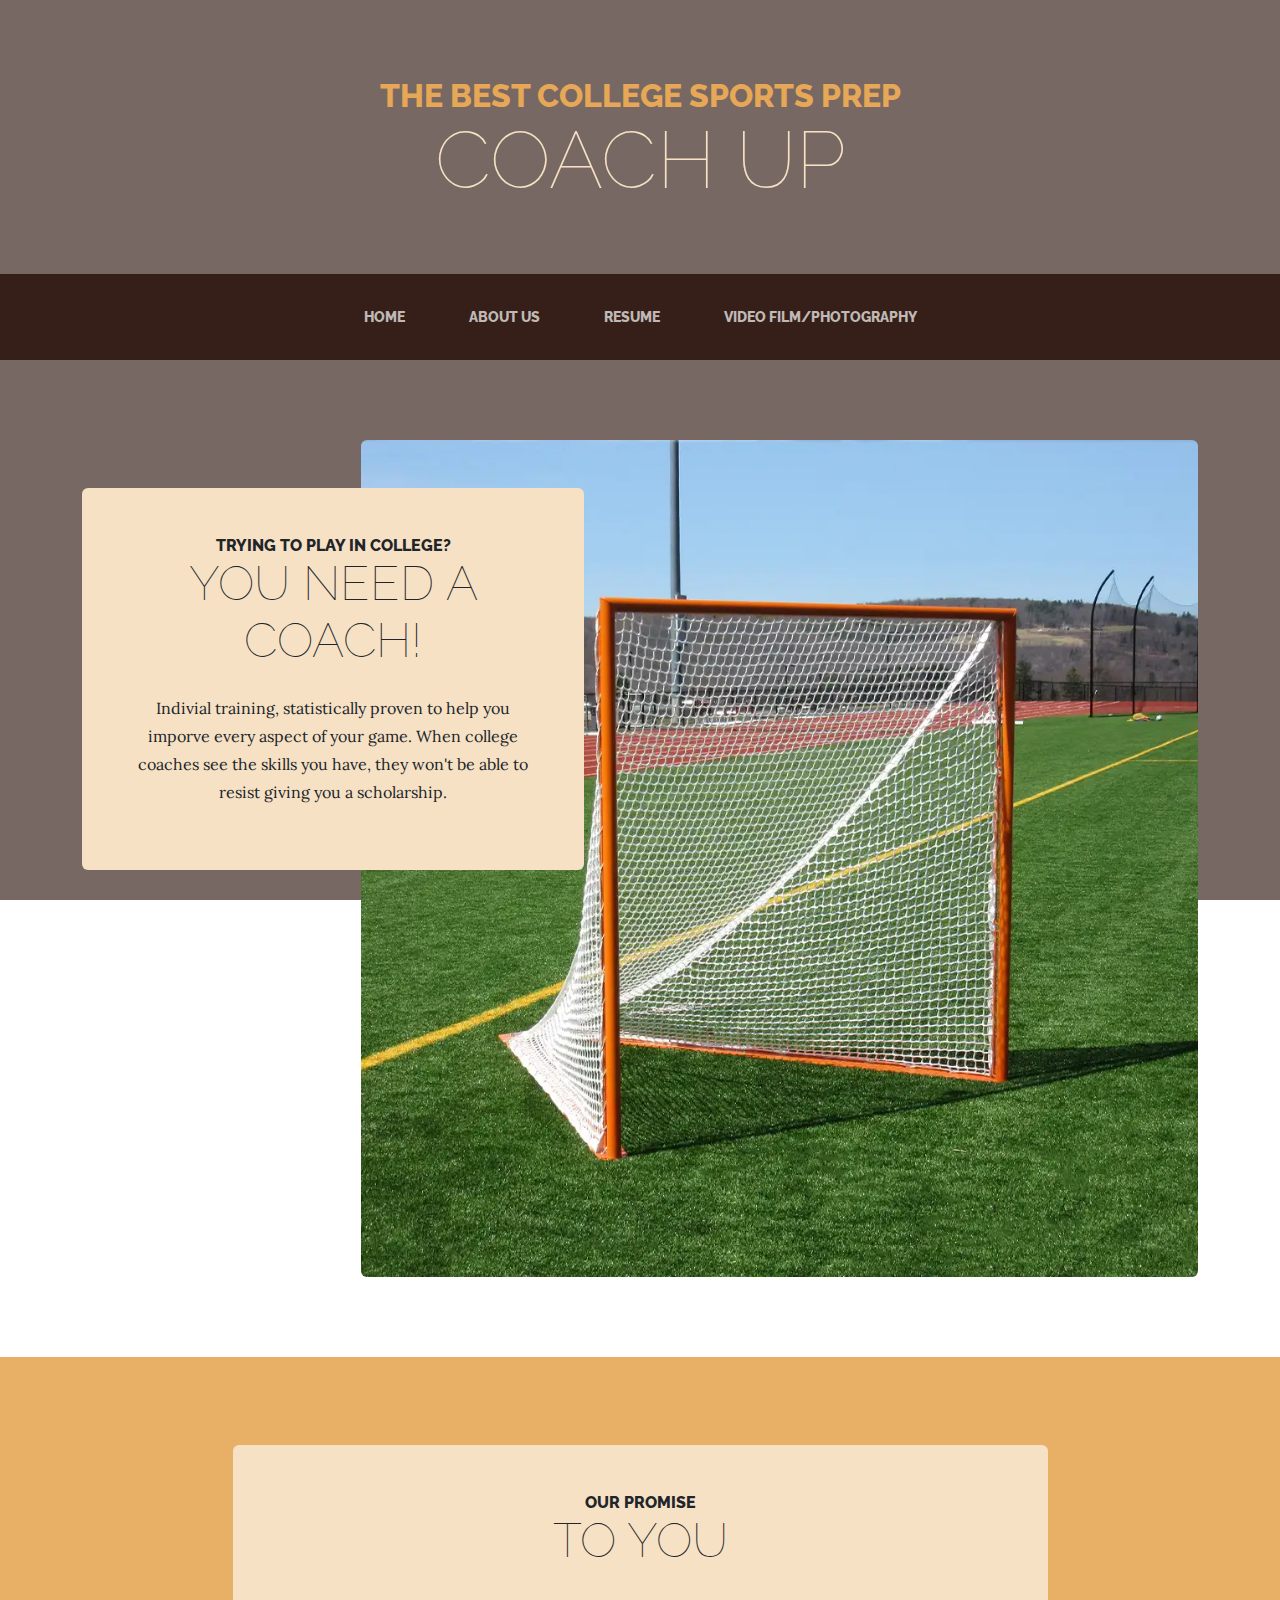
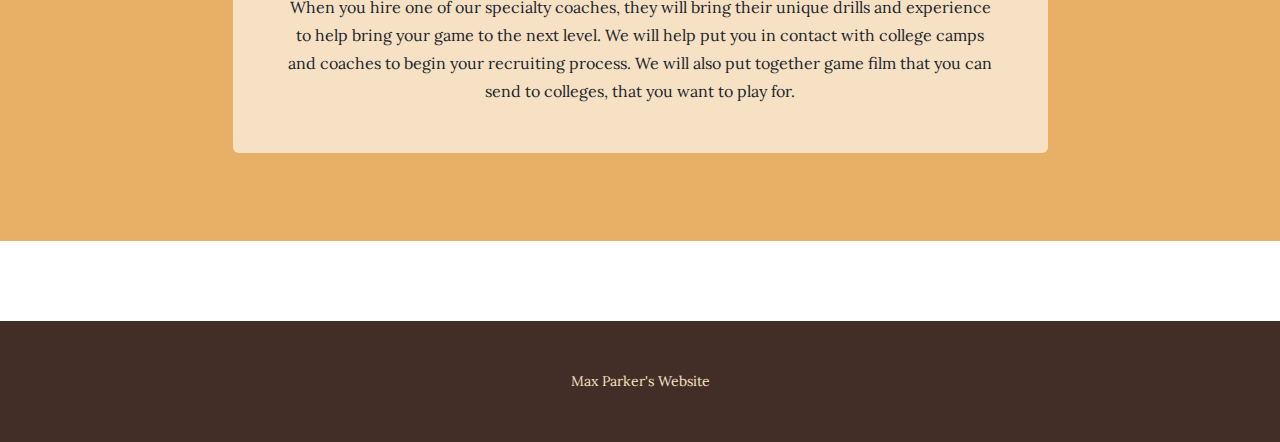
<file: index.html>
<!DOCTYPE html>
<html lang="en">
    <head>
        <meta charset="utf-8" />
        <meta name="viewport" content="width=device-width, initial-scale=1, shrink-to-fit=no" />
        <meta name="description" content="" />
        <meta name="author" content="" />
        <title> Max Parker Lacrosse Coach</title>
        <link rel="icon" type="image/x-icon" href="assets/favicon.ico" />
        <!-- Google fonts-->
        <link href="https://fonts.googleapis.com/css?family=Raleway:100,100i,200,200i,300,300i,400,400i,500,500i,600,600i,700,700i,800,800i,900,900i" rel="stylesheet" />
        <link href="https://fonts.googleapis.com/css?family=Lora:400,400i,700,700i" rel="stylesheet" />
        <!-- Core theme CSS (includes Bootstrap)-->
        <link href="css/styles.css" rel="stylesheet" />
        
    </head>
    <body>
        <header>
            <h1 class="site-heading text-center text-faded d-none d-lg-block">
                <span class="site-heading-upper text-primary mb-3">The Best College Sports Prep</span>
                <span class="site-heading-lower">Coach Up</span>
            </h1>
        </header>
        <!-- Navigation-->
        <nav class="navbar navbar-expand-lg navbar-dark py-lg-4" id="mainNav">
            <div class="container">
                <a class="navbar-brand text-uppercase fw-bold d-lg-none" href="index.html">Start Bootstrap</a>
                <button class="navbar-toggler" type="button" data-bs-toggle="collapse" data-bs-target="#navbarSupportedContent" aria-controls="navbarSupportedContent" aria-expanded="false" aria-label="Toggle navigation"><span class="navbar-toggler-icon"></span></button>
                <div class="collapse navbar-collapse" id="navbarSupportedContent">
                    <ul class="navbar-nav mx-auto">
                        <li class="nav-item px-lg-4"><a class="nav-link text-uppercase" href="index.html">Home</a></li>
                        <li class="nav-item px-lg-4"><a class="nav-link text-uppercase" href="aboutus.html">About Us</a></li>
                        <li class="nav-item px-lg-4"><a class="nav-link text-uppercase" href="resume.html">Resume</a></li>
                        <li class="nav-item px-lg-4"><a class="nav-link text-uppercase" href="video.html">Video Film/Photography</a></li>
                    </ul>
                </div>
            </div>
        </nav>
        <section class="page-section clearfix">
            <div class="container">
                <div class="intro">
                    <img class="intro-img img-fluid mb-3 mb-lg-0 rounded" src="assets/img/goal.webp" alt="..." />
                    <div class="intro-text left-0 text-center bg-faded p-5 rounded">
                        <h2 class="section-heading mb-4">
                            <span class="section-heading-upper">Trying to play in college?</span>
                            <span class="section-heading-lower">You Need A Coach! </span>
                        </h2>
                        <p class="mb-3">Indivial training, statistically proven to help you imporve every aspect of your game. When college coaches see the skills you have, they won't be able to resist giving you a scholarship.</p>
                        
                    </div>
                </div>
            </div>
        </section>
        <section class="page-section cta">
            <div class="container">
                <div class="row">
                    <div class="col-xl-9 mx-auto">
                        <div class="cta-inner bg-faded text-center rounded">
                            <h2 class="section-heading mb-4">
                                <span class="section-heading-upper">Our Promise</span>
                                <span class="section-heading-lower">To You</span>
                            </h2>
                            <p class="mb-0">When you hire one of our specialty coaches, they will bring their unique drills and experience to help bring your game to the next level. We will help put you in contact with college camps and coaches to begin your recruiting process. We will also put together game film that you can send to colleges, that you want to play for.</p>
                        </div>
                    </div>
                </div>
            </div>
        </section>
        <footer class="footer text-faded text-center py-5">
            <div class="container"><p class="m-0 small">Max Parker's Website</p></div>
        </footer>
        <!-- Bootstrap core JS-->
        <script src="https://cdn.jsdelivr.net/npm/bootstrap@5.2.3/dist/js/bootstrap.bundle.min.js"></script>
        <!-- Core theme JS-->
        <script src="js/scripts.js"></script>
    </body>
</html>
</file>
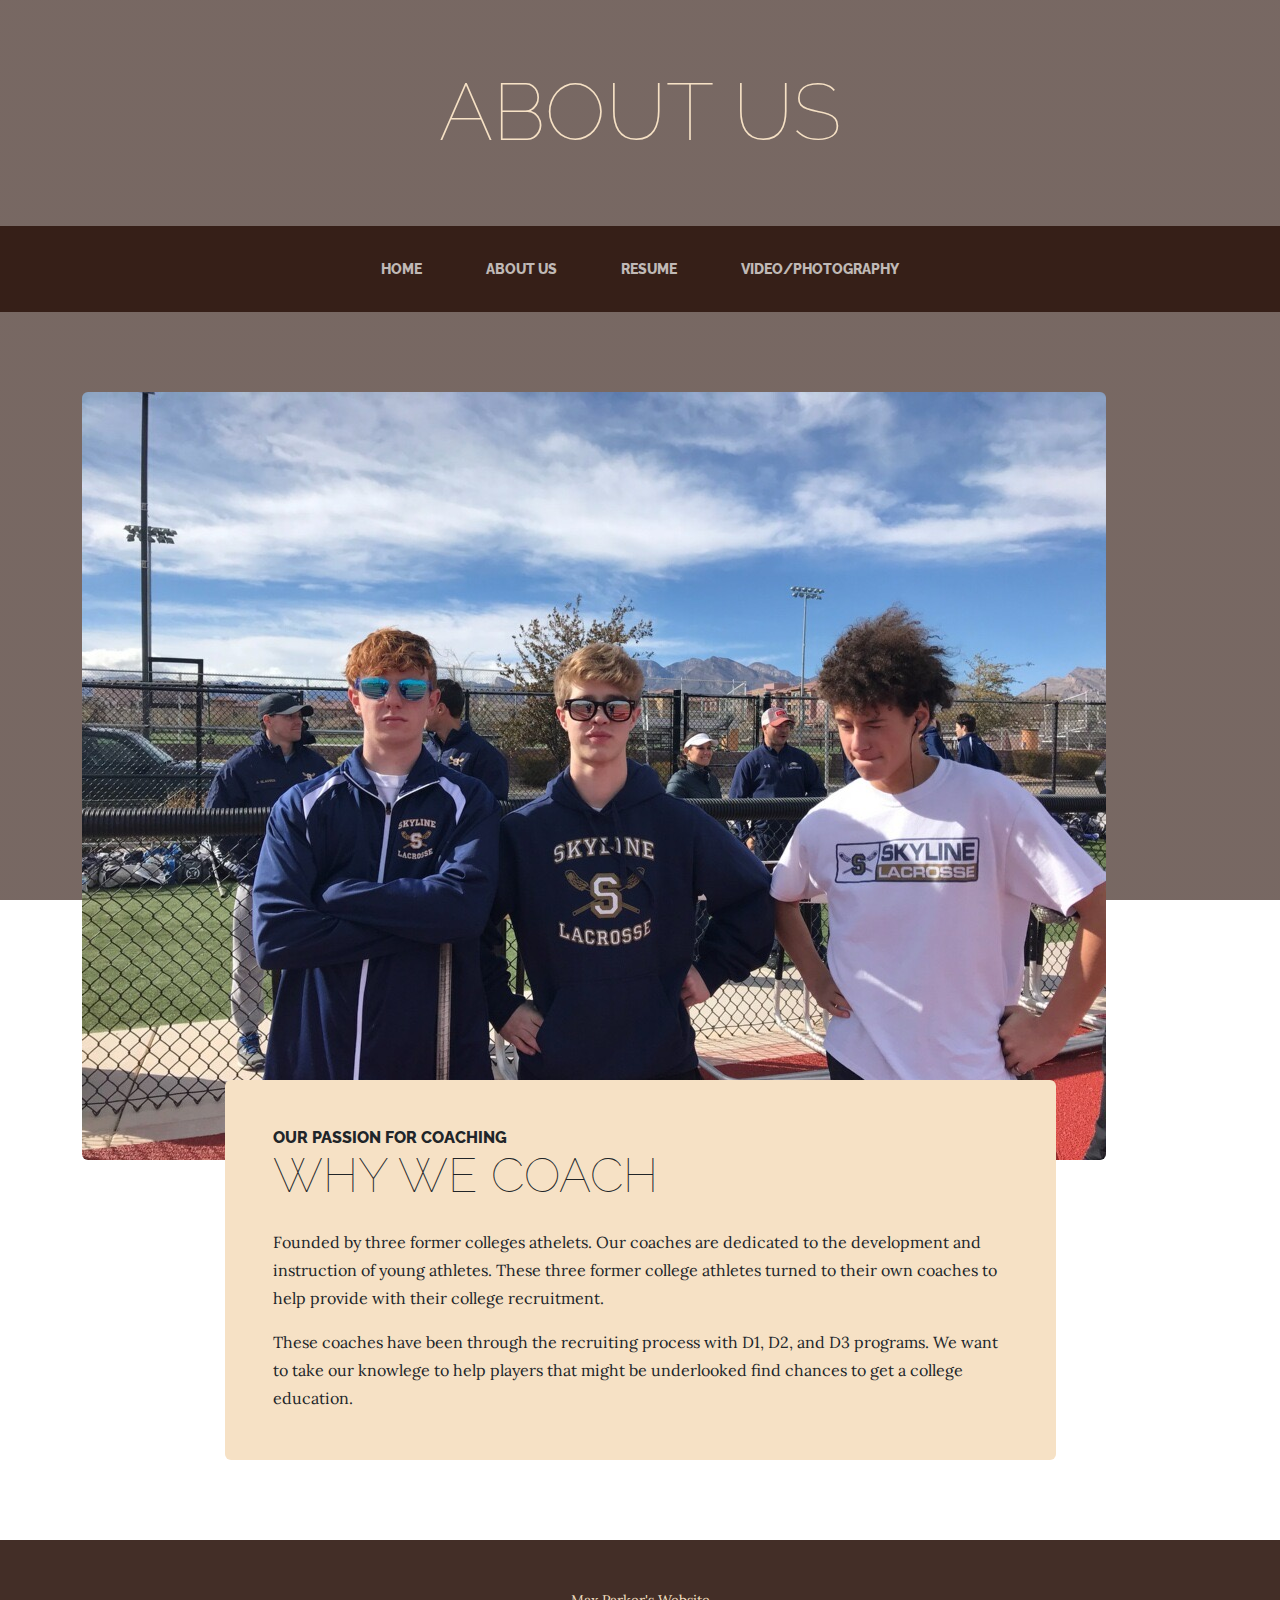
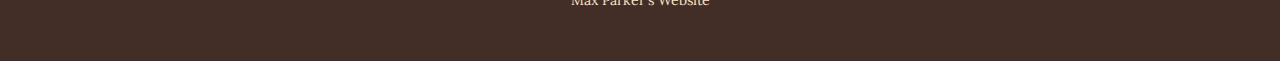
<file: aboutus.html>
<!DOCTYPE html>
<html lang="en">
    <head>
        <meta charset="utf-8" />
        <meta name="viewport" content="width=device-width, initial-scale=1, shrink-to-fit=no" />
        <meta name="description" content="" />
        <meta name="author" content="" />
        <title>Max Parker About Us</title>
        <link rel="icon" type="image/x-icon" href="assets/favicon.ico" />
        <!-- Google fonts-->
        <link href="https://fonts.googleapis.com/css?family=Raleway:100,100i,200,200i,300,300i,400,400i,500,500i,600,600i,700,700i,800,800i,900,900i" rel="stylesheet" />
        <link href="https://fonts.googleapis.com/css?family=Lora:400,400i,700,700i" rel="stylesheet" />
        <!-- Core theme CSS (includes Bootstrap)-->
        <link href="css/styles.css" rel="stylesheet" />
    </head>
    <body>
        <header>
            <h1 class="site-heading text-center text-faded d-none d-lg-block">
                <span class="site-heading-upper text-primary mb-3"></span>
                <span class="site-heading-lower">About Us</span>
            </h1>
        </header>
        <!-- Navigation-->
        <nav class="navbar navbar-expand-lg navbar-dark py-lg-4" id="mainNav">
            <div class="container">
                <a class="navbar-brand text-uppercase fw-bold d-lg-none" href="index.html">Start Bootstrap</a>
                <button class="navbar-toggler" type="button" data-bs-toggle="collapse" data-bs-target="#navbarSupportedContent" aria-controls="navbarSupportedContent" aria-expanded="false" aria-label="Toggle navigation"><span class="navbar-toggler-icon"></span></button>
                <div class="collapse navbar-collapse" id="navbarSupportedContent">
                    <ul class="navbar-nav mx-auto">
                        <li class="nav-item px-lg-4"><a class="nav-link text-uppercase" href="index.html">Home</a></li>
                        <li class="nav-item px-lg-4"><a class="nav-link text-uppercase" href="aboutus.html">About Us</a></li>
                        <li class="nav-item px-lg-4"><a class="nav-link text-uppercase" href="resume.html">Resume</a></li>
                        <li class="nav-item px-lg-4"><a class="nav-link text-uppercase" href="video.html">Video/Photography</a></li>
                    </ul>
                </div>
            </div>
        </nav>
        <section class="page-section about-heading">
            <div class="container">
                <img class="img-fluid rounded about-heading-img mb-3 mb-lg-0" src="assets/img/highschool.JPG" alt="..." />
                <div class="about-heading-content">
                    <div class="row">
                        <div class="col-xl-9 col-lg-10 mx-auto">
                            <div class="bg-faded rounded p-5">
                                <h2 class="section-heading mb-4">
                                    <span class="section-heading-upper">Our passion for coaching</span>
                                    <span class="section-heading-lower">Why We Coach</span>
                                </h2>
                                <p>Founded by three former colleges athelets. Our coaches are dedicated to the development and instruction of young athletes. These three former college athletes turned to their own coaches to help provide with their college recruitment. </p>
                                <p class="mb-0">
                                    These coaches have been through the recruiting process with D1, D2, and D3 programs. We want to take our knowlege to help players that might be underlooked find chances to get a college education. 
                                </p>
                            </div>
                        </div>
                    </div>
                </div>
            </div>
        </section>
        <footer class="footer text-faded text-center py-5">
            <div class="container"><p class="m-0 small">Max Parker's Website</p></div>
        </footer>
        <!-- Bootstrap core JS-->
        <script src="https://cdn.jsdelivr.net/npm/bootstrap@5.2.3/dist/js/bootstrap.bundle.min.js"></script>
        <!-- Core theme JS-->
        <script src="js/scripts.js"></script>
    </body>
</html>
</file>
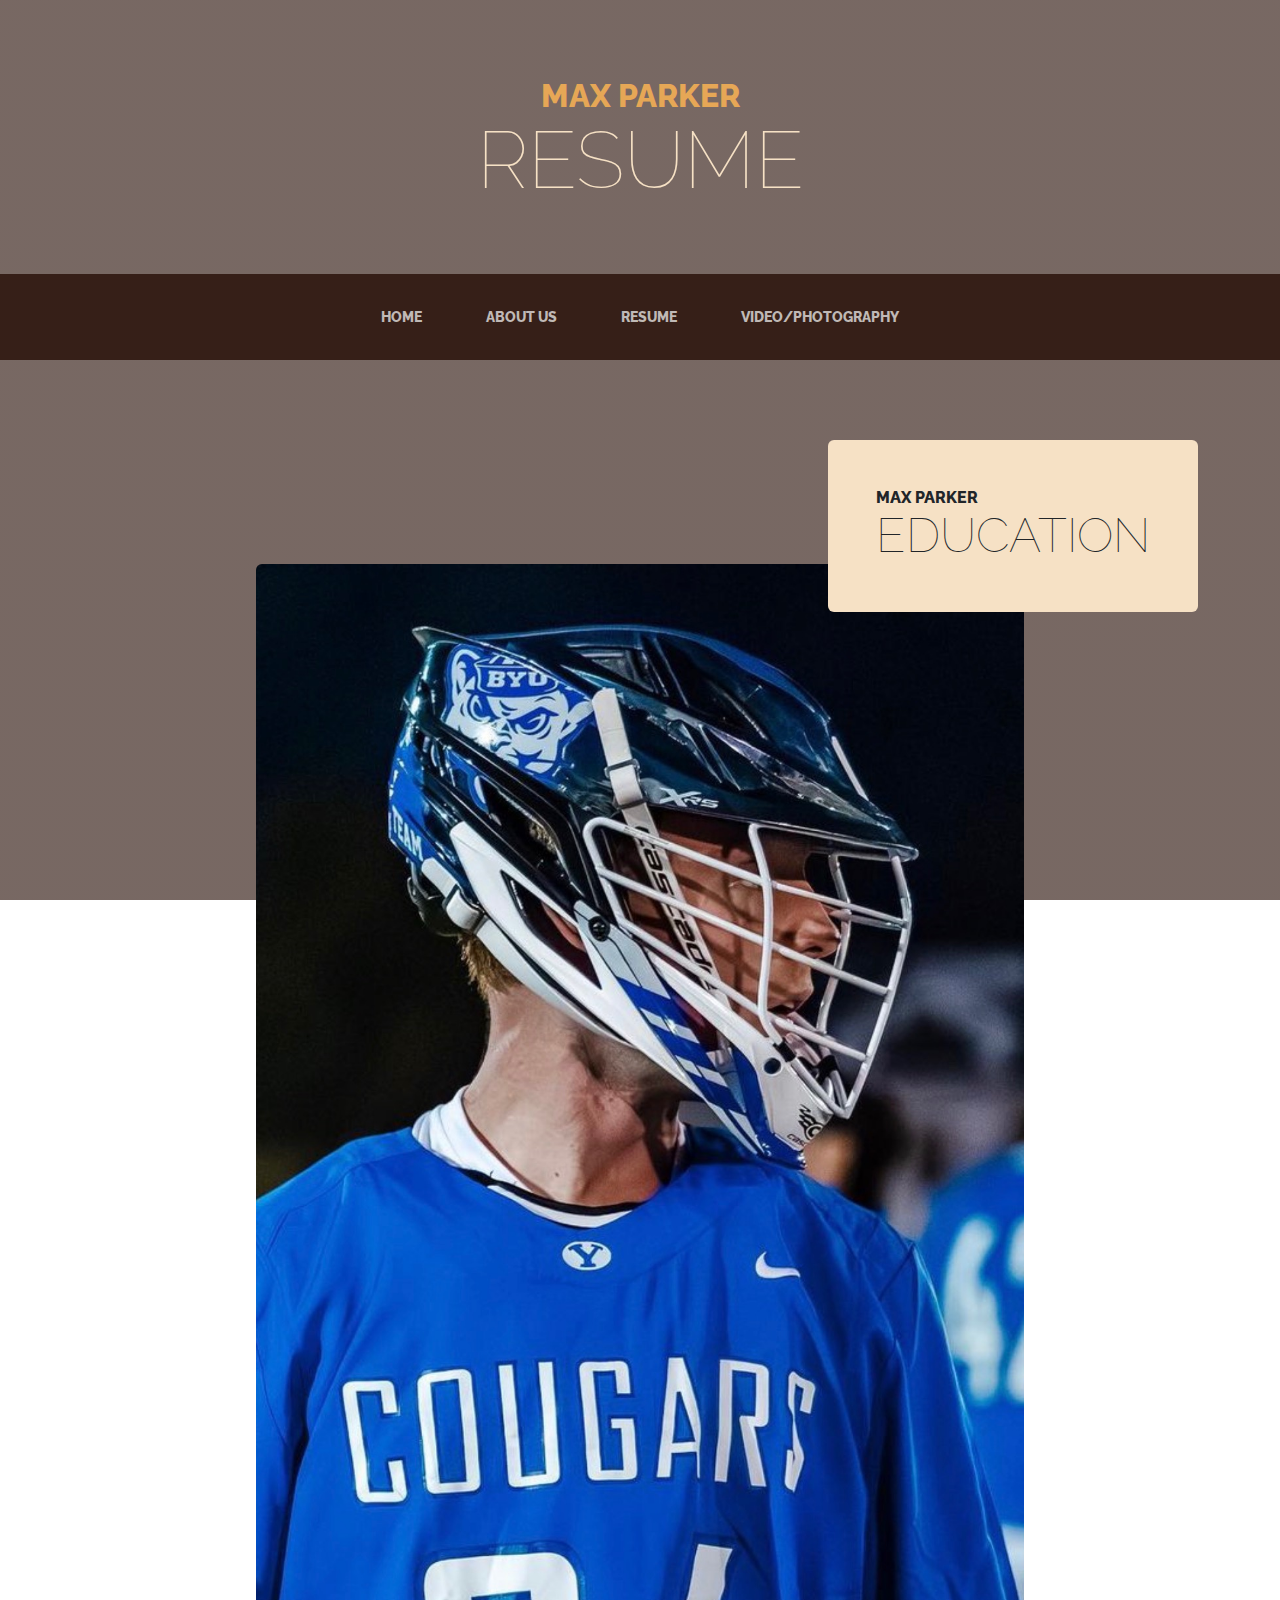
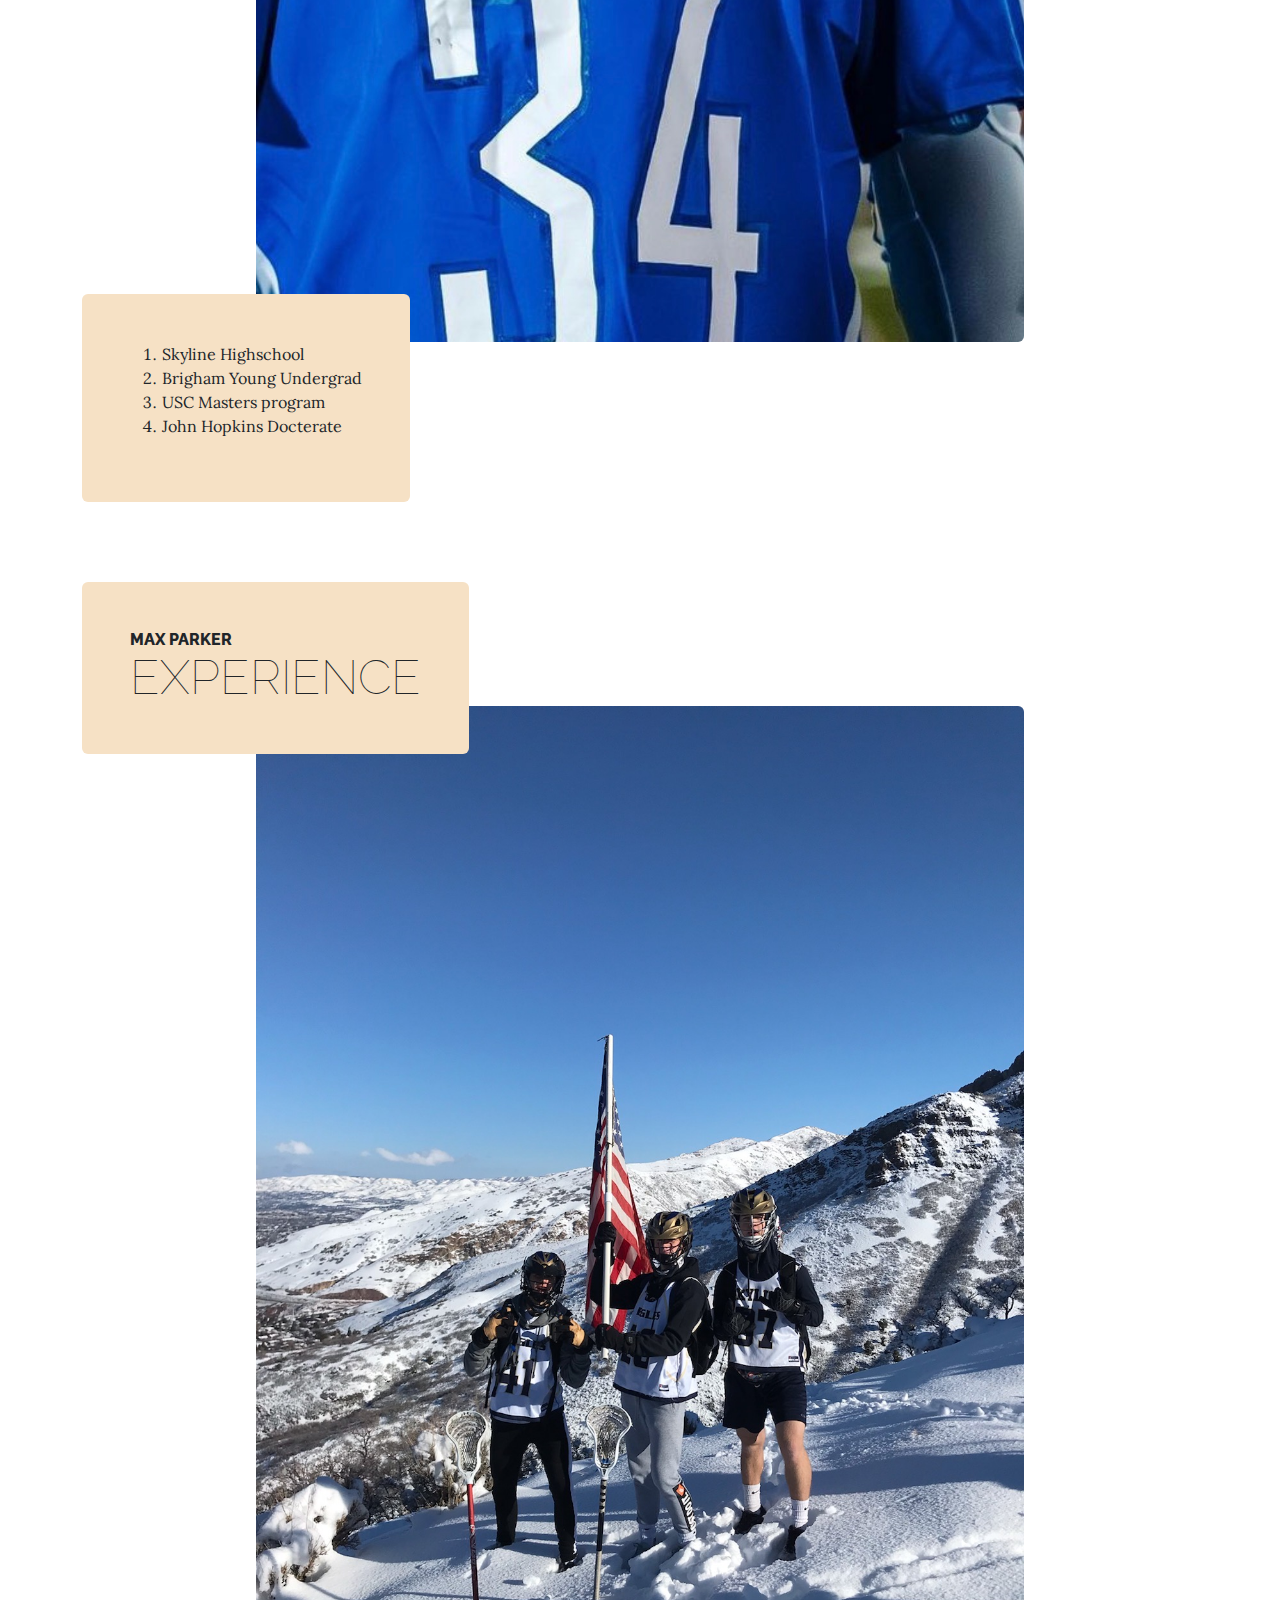
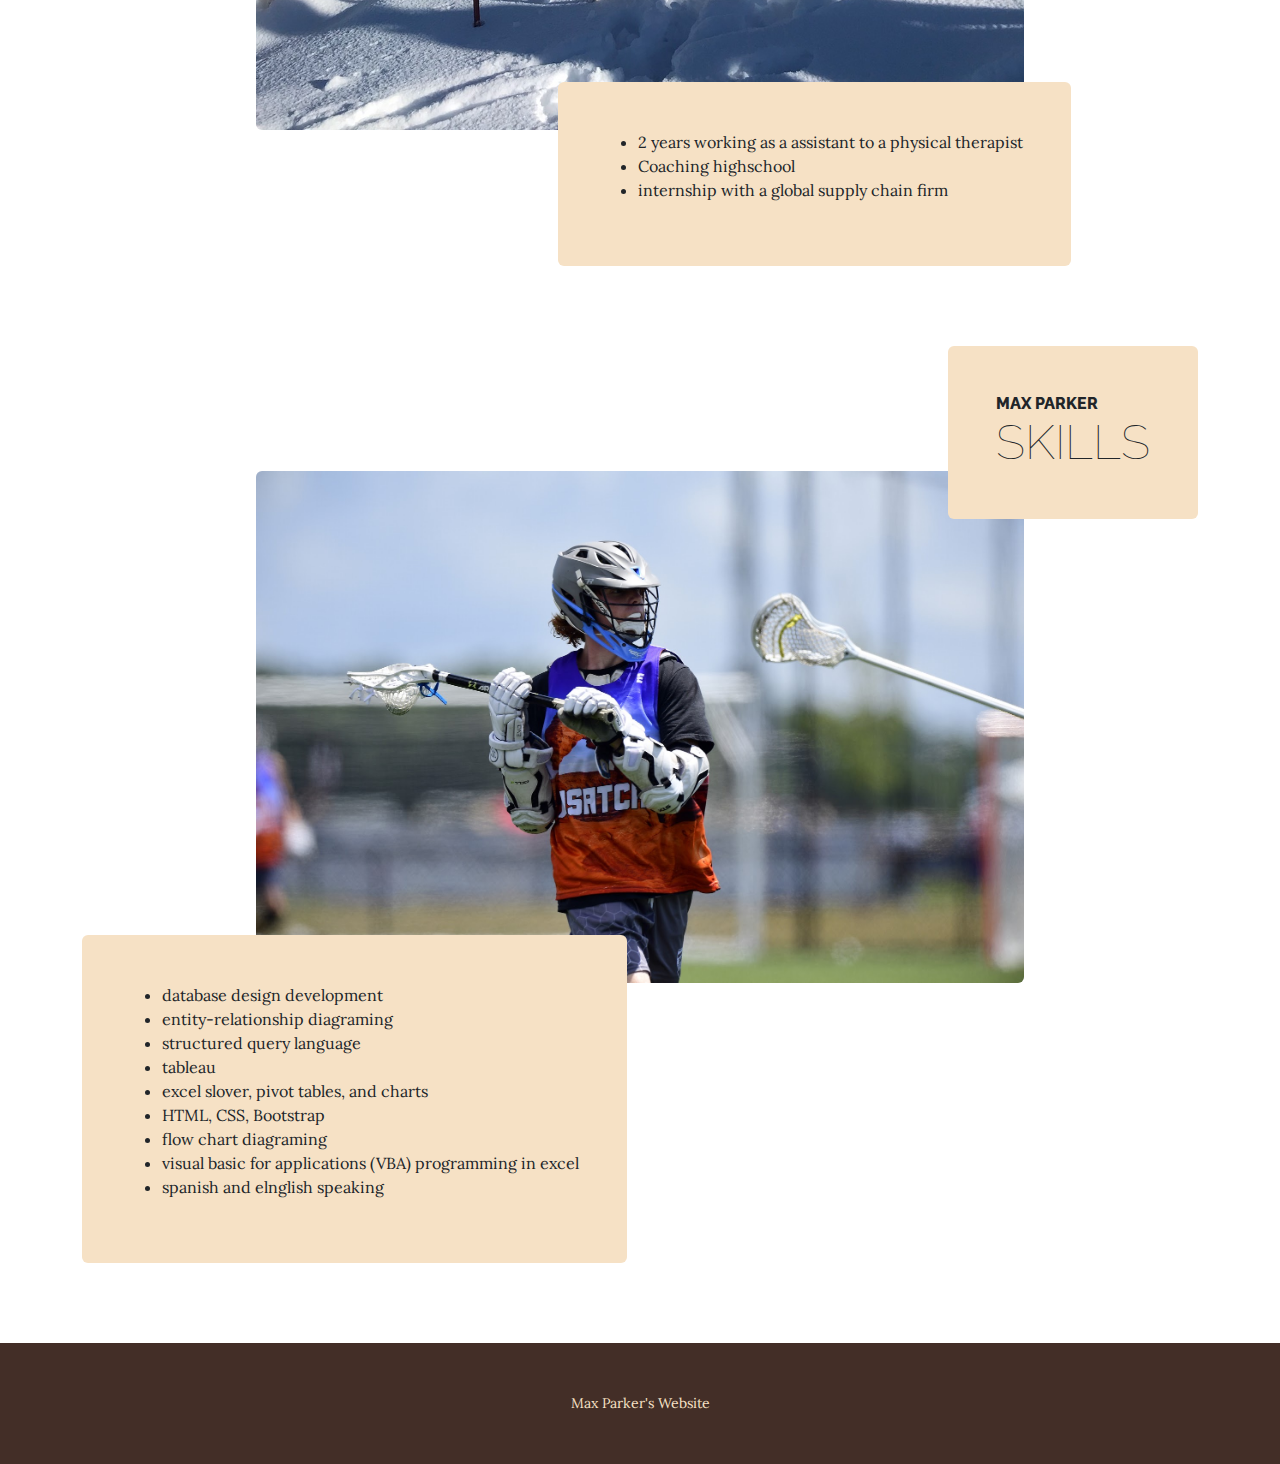
<file: resume.html>
<!DOCTYPE html>
<html lang="en">
    <head>
        <meta charset="utf-8" />
        <meta name="viewport" content="width=device-width, initial-scale=1, shrink-to-fit=no" />
        <meta name="description" content="" />
        <meta name="author" content="" />
        <title>Max Parker Resumer</title>
        <link rel="icon" type="image/x-icon" href="assets/favicon.ico" />
        <!-- Google fonts-->
        <link href="https://fonts.googleapis.com/css?family=Raleway:100,100i,200,200i,300,300i,400,400i,500,500i,600,600i,700,700i,800,800i,900,900i" rel="stylesheet" />
        <link href="https://fonts.googleapis.com/css?family=Lora:400,400i,700,700i" rel="stylesheet" />
        <!-- Core theme CSS (includes Bootstrap)-->
        <link href="css/styles.css" rel="stylesheet" />
    </head>
    <body>
        <header>
            <h1 class="site-heading text-center text-faded d-none d-lg-block">
                <span class="site-heading-upper text-primary mb-3">Max Parker</span>
                <span class="site-heading-lower">Resume</span>
            </h1>
        </header>
        <!-- Navigation-->
        <nav class="navbar navbar-expand-lg navbar-dark py-lg-4" id="mainNav">
            <div class="container">
                <a class="navbar-brand text-uppercase fw-bold d-lg-none" href="index.html">Coach up</a>
                <button class="navbar-toggler" type="button" data-bs-toggle="collapse" data-bs-target="#navbarSupportedContent" aria-controls="navbarSupportedContent" aria-expanded="false" aria-label="Toggle navigation"><span class="navbar-toggler-icon"></span></button>
                <div class="collapse navbar-collapse" id="navbarSupportedContent">
                    <ul class="navbar-nav mx-auto">
                        <li class="nav-item px-lg-4"><a class="nav-link text-uppercase" href="index.html">Home</a></li>
                        <li class="nav-item px-lg-4"><a class="nav-link text-uppercase" href="aboutus.html">About Us</a></li>
                        <li class="nav-item px-lg-4"><a class="nav-link text-uppercase" href="resume.html">Resume</a></li>
                        <li class="nav-item px-lg-4"><a class="nav-link text-uppercase" href="video.html">Video/Photography</a></li>
                    </ul>
                </div>
            </div>
        </nav>
        <section class="page-section">
            <div class="container">
                <div class="product-item">
                    <div class="product-item-title d-flex">
                        <div class="bg-faded p-5 d-flex ms-auto rounded">
                            <h2 class="section-heading mb-0">
                                <span class="section-heading-upper">Max Parker</span>
                                <span class="section-heading-lower">Education</span>
                            </h2>
                        </div>
                    </div>
                    <img class="product-item-img mx-auto d-flex rounded img-fluid mb-3 mb-lg-0" src="assets/img/max.JPEG" alt="..." />
                    <div class="product-item-description d-flex me-auto">
                        <div class="bg-faded p-5 rounded"><ol>
                            <li>Skyline Highschool</li>
                            <li>Brigham Young Undergrad</li>
                            <li>USC Masters program</li>
                            <li>John Hopkins Docterate</li>
                        </ol></div>
                    </div>
                </div>
            </div>
        </section>
        <section class="page-section">
            <div class="container">
                <div class="product-item">
                    <div class="product-item-title d-flex">
                        <div class="bg-faded p-5 d-flex me-auto rounded">
                            <h2 class="section-heading mb-0">
                                <span class="section-heading-upper">Max Parker</span>
                                <span class="section-heading-lower">Experience</span>
                            </h2>
                        </div>
                    </div>
                    <img class="product-item-img mx-auto d-flex rounded img-fluid mb-3 mb-lg-0" src="assets/img/mtn.JPG" alt="..." />
                    <div class="product-item-description d-flex ms-auto">
                        <div class="bg-faded p-5 rounded"><ul>
                            <li>2 years working as a assistant to a physical therapist</li>
                            <li>Coaching highschool</li>
                            <li>internship with a global supply chain firm</li>
                        </ul></div>
                    </div>
                </div>
            </div>
        </section>
        <section class="page-section">
            <div class="container">
                <div class="product-item">
                    <div class="product-item-title d-flex">
                        <div class="bg-faded p-5 d-flex ms-auto rounded">
                            <h2 class="section-heading mb-0">
                                <span class="section-heading-upper">Max Parker</span>
                                <span class="section-heading-lower">Skills</span>
                            </h2>
                        </div>
                    </div>
                    <img class="product-item-img mx-auto d-flex rounded img-fluid mb-3 mb-lg-0" src="assets/img/lacrosse.JPG" alt="..." />
                    <div class="product-item-description d-flex me-auto">
                        <div class="bg-faded p-5 rounded"><ul>
                            <li>database design development</li>
                            <li>entity-relationship diagraming</li>
                            <li>structured query language</li>
                            <li>tableau</li>
                            <li>excel slover, pivot tables, and charts</li>
                            <li>HTML, CSS, Bootstrap</li>
                            <li>flow chart diagraming</li>
                            <li>visual basic for applications (VBA) programming in excel</li>
                            <li>spanish and elnglish speaking</li>
                        </ul></div>
                    </div>
                </div>
            </div>
        </section>
        <footer class="footer text-faded text-center py-5">
            <div class="container"><p class="m-0 small">Max Parker's Website</p></div>
        </footer>
        <!-- Bootstrap core JS-->
        <script src="https://cdn.jsdelivr.net/npm/bootstrap@5.2.3/dist/js/bootstrap.bundle.min.js"></script>
        <!-- Core theme JS-->
        <script src="js/scripts.js"></script>
    </body>
</html>
</file>
